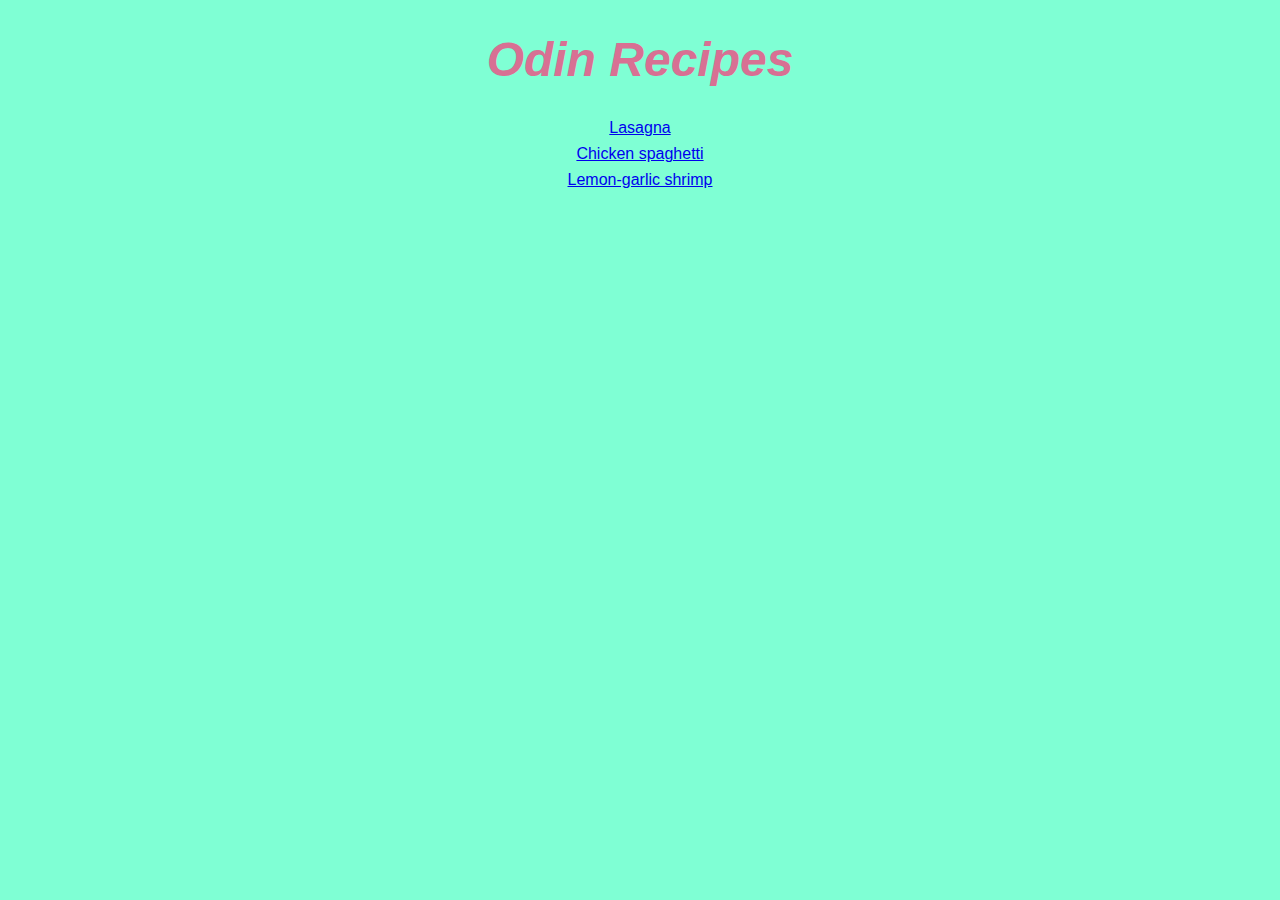
<file: index.html>
<!DOCTYPE html>
<html lang="en">
  <head>
    <meta charset="UTF-8" />
    <meta name="viewport" content="width=device-width, initial-scale=1.0" />
    <link rel="stylesheet" href="style.css" />
    <title>Odin Recipes</title>
  </head>
  <body>
    <h1 class="header">Odin Recipes</h1>
    <ul class="list">
      <li class="list-item"><a href="recipes/lasagna.html">Lasagna</a></li>
      <li class="list-item">
        <a href="recipes/chicken-spaghetti.html">Chicken spaghetti</a>
      </li>
      <li class="list-item">
        <a href="recipes/lemon-garlic-shrimp.html">Lemon-garlic shrimp</a>
      </li>
    </ul>
  </body>
</html>
</file>
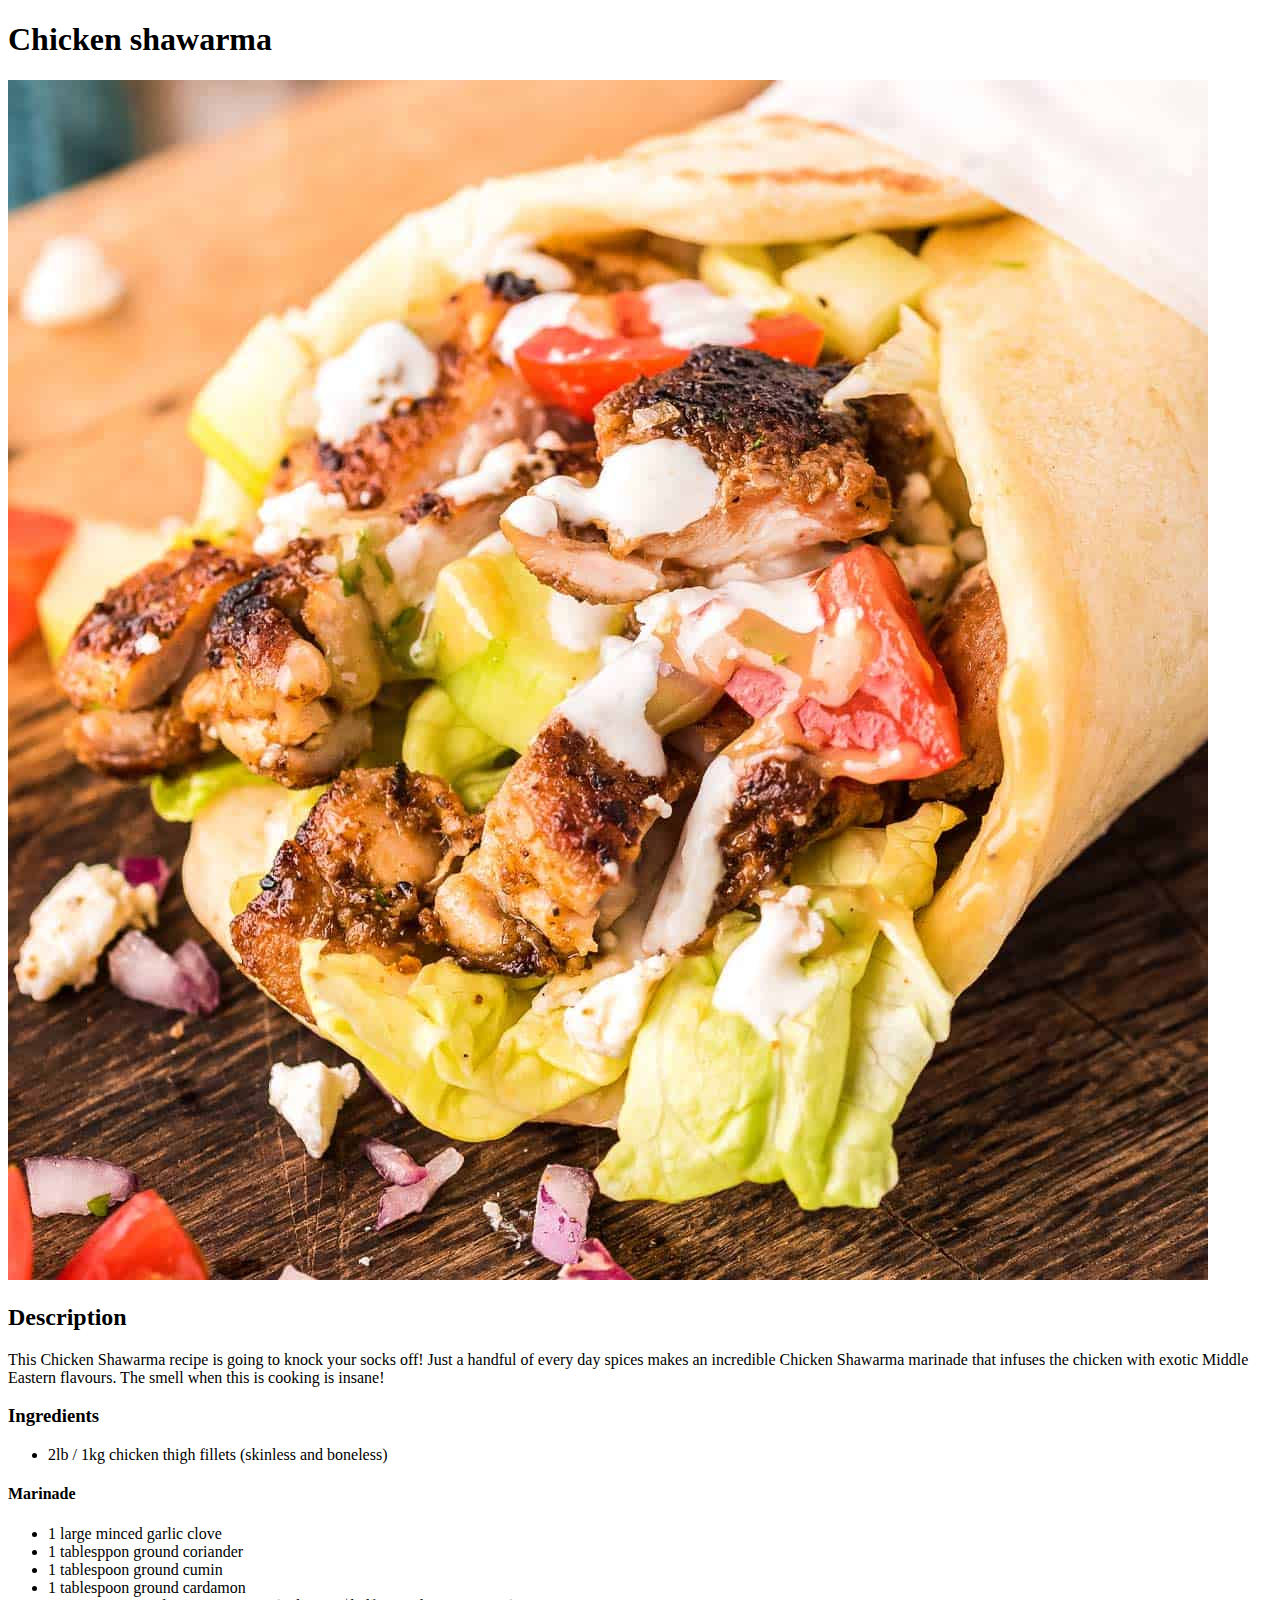
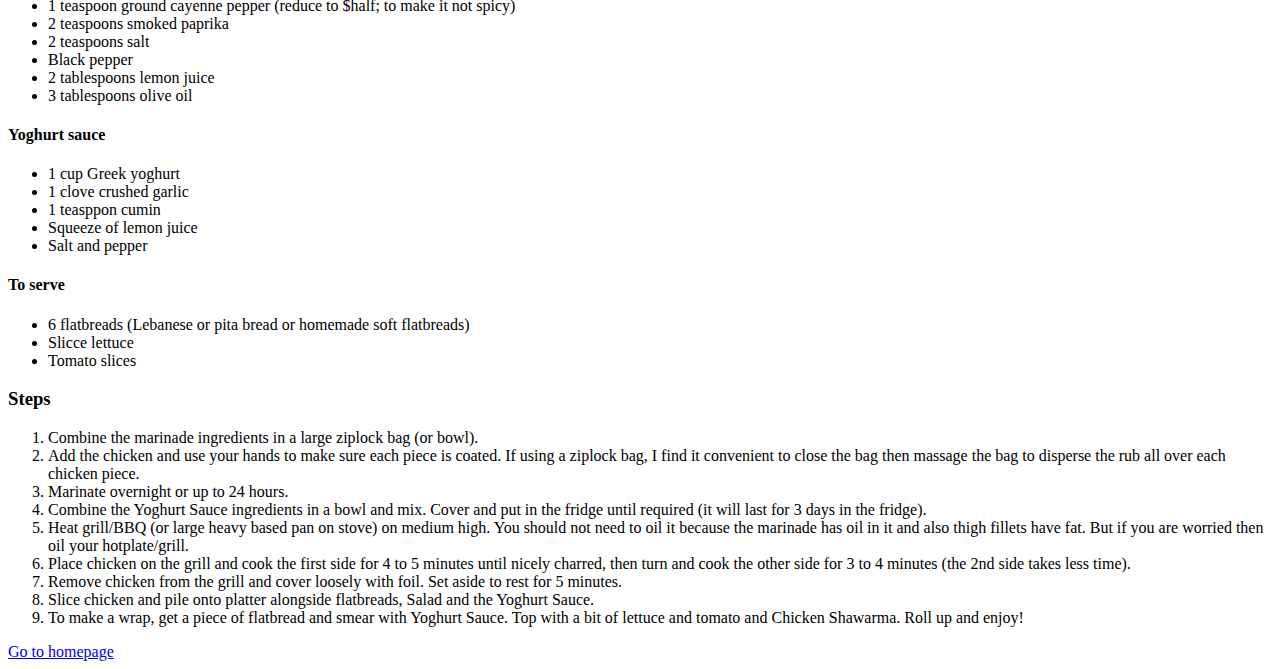
<file: recipes/chicken-shawarma.html>
<!DOCTYPE html>
<html lang="en">
  <head>
    <meta charset="UTF-8" />
    <meta http-equiv="X-UA-Compatible" content="IE=edge" />
    <meta name="viewport" content="width=device-width, initial-scale=1.0" />
    <title>Chicken shawarma</title>
  </head>
  <body>
    <h1>Chicken shawarma</h1>
    <img
      src="../img/chickenShawarma.jpg"
      alt="Picture of a homemade chicken shawarma"
    />
    <h2>Description</h2>
    <p>
      This Chicken Shawarma recipe is going to knock your socks off! Just a
      handful of every day spices makes an incredible Chicken Shawarma marinade
      that infuses the chicken with exotic Middle Eastern flavours. The smell
      when this is cooking is insane!
    </p>
    <h3>Ingredients</h3>
    <ul>
      <li>2lb / 1kg chicken thigh fillets (skinless and boneless)</li>
    </ul>
    <p></p>
    <h4>Marinade</h4>
    <ul>
      <li>1 large minced garlic clove</li>
      <li>1 tablesppon ground coriander</li>
      <li>1 tablespoon ground cumin</li>
      <li>1 tablespoon ground cardamon</li>
      <li>
        1 teaspoon ground cayenne pepper (reduce to $half; to make it not spicy)
      </li>
      <li>2 teaspoons smoked paprika</li>
      <li>2 teaspoons salt</li>
      <li>Black pepper</li>
      <li>2 tablespoons lemon juice</li>
      <li>3 tablespoons olive oil</li>
    </ul>
    <h4>Yoghurt sauce</h4>
    <ul>
      <li>1 cup Greek yoghurt</li>
      <li>1 clove crushed garlic</li>
      <li>1 teasppon cumin</li>
      <li>Squeeze of lemon juice</li>
      <li>Salt and pepper</li>
    </ul>
    <h4>To serve</h4>
    <ul>
      <li>6 flatbreads (Lebanese or pita bread or homemade soft flatbreads)</li>
      <li>Slicce lettuce</li>
      <li>Tomato slices</li>
    </ul>
    <h3>Steps</h3>
    <ol>
      <li>
        Combine the marinade ingredients in a large ziplock bag (or bowl).
      </li>
      <li>
        Add the chicken and use your hands to make sure each piece is coated. If
        using a ziplock bag, I find it convenient to close the bag then massage
        the bag to disperse the rub all over each chicken piece.
      </li>
      <li>Marinate overnight or up to 24 hours.</li>
      <li>
        Combine the Yoghurt Sauce ingredients in a bowl and mix. Cover and put
        in the fridge until required (it will last for 3 days in the fridge).
      </li>
      <li>
        Heat grill/BBQ (or large heavy based pan on stove) on medium high. You
        should not need to oil it because the marinade has oil in it and also
        thigh fillets have fat. But if you are worried then oil your
        hotplate/grill.
      </li>
      <li>
        Place chicken on the grill and cook the first side for 4 to 5 minutes
        until nicely charred, then turn and cook the other side for 3 to 4
        minutes (the 2nd side takes less time).
      </li>
      <li>
        Remove chicken from the grill and cover loosely with foil. Set aside to
        rest for 5 minutes.
      </li>
      <li>
        Slice chicken and pile onto platter alongside flatbreads, Salad and the
        Yoghurt Sauce.
      </li>
      <li>
        To make a wrap, get a piece of flatbread and smear with Yoghurt Sauce.
        Top with a bit of lettuce and tomato and Chicken Shawarma. Roll up and
        enjoy!
      </li>
    </ol>
    <a href="../index.html">Go to homepage</a>
  </body>
</html>
</file>
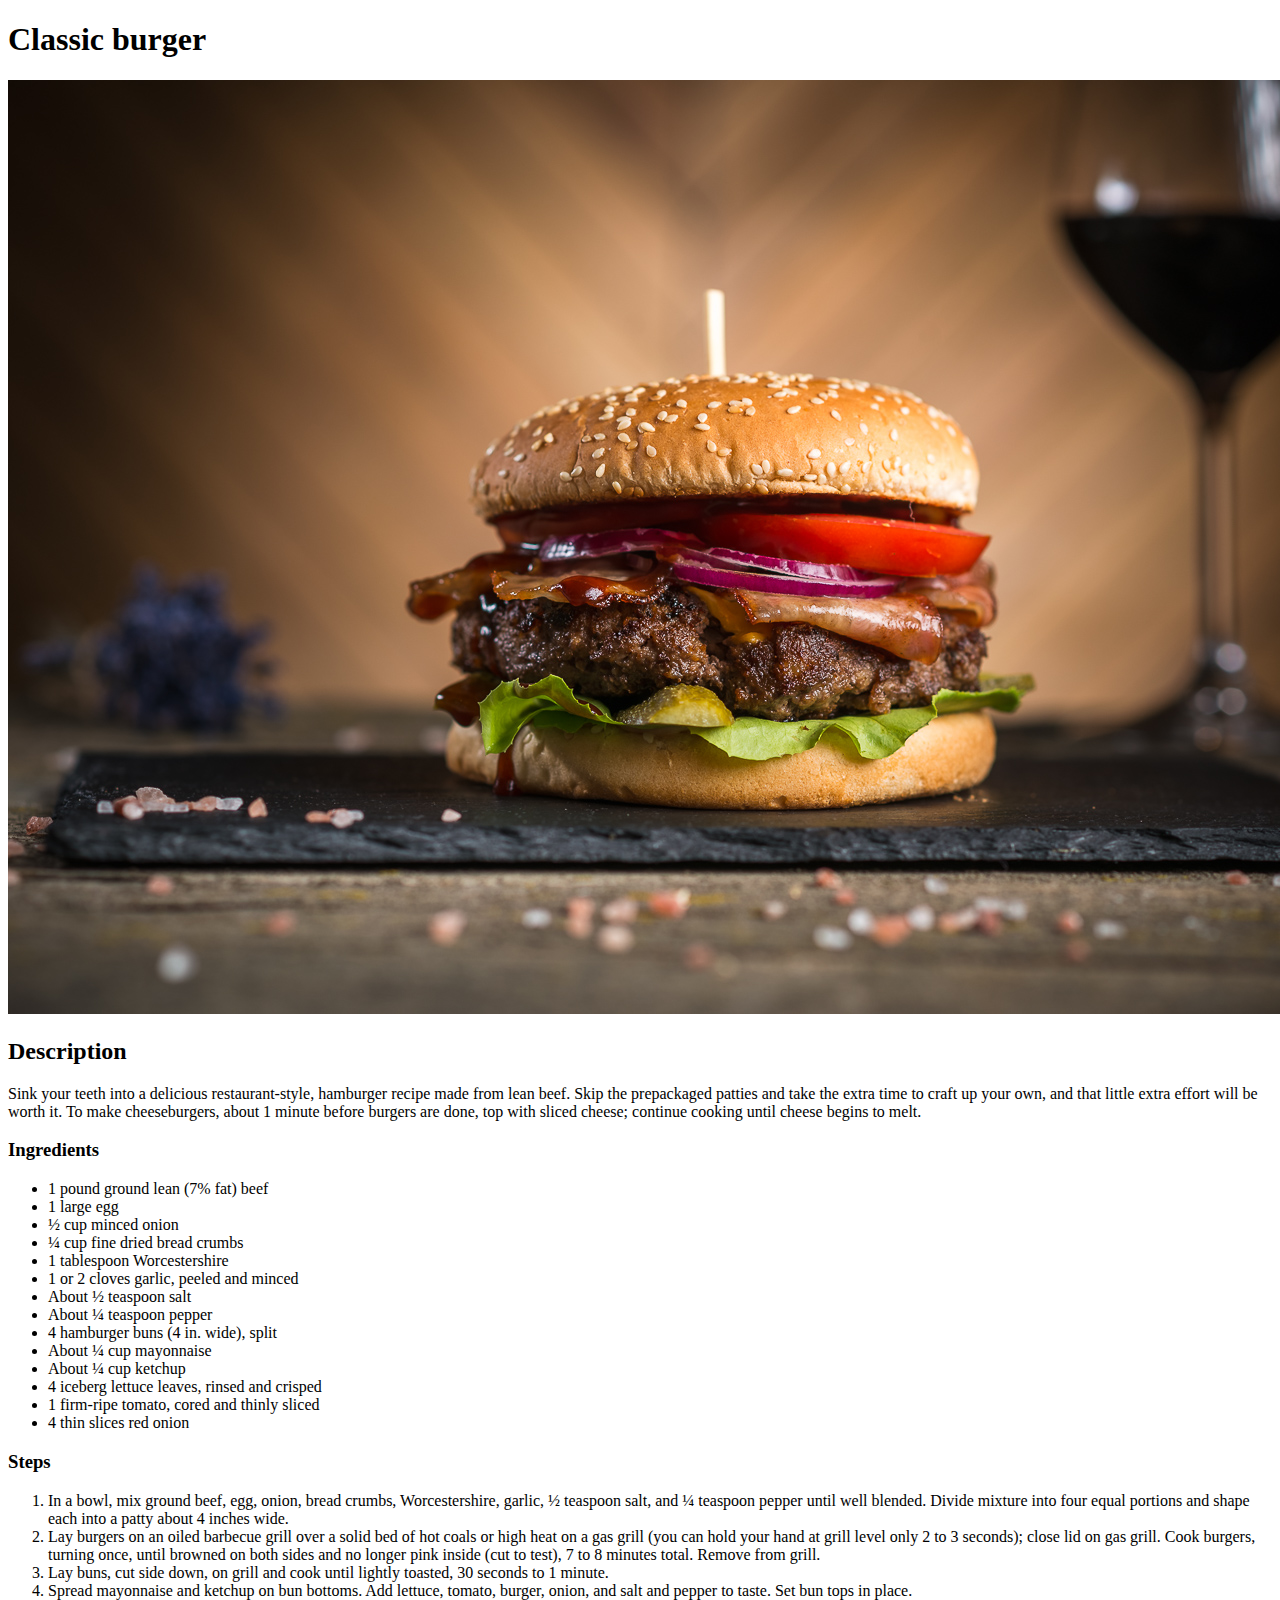
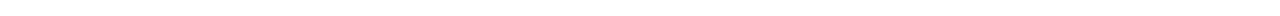
<file: recipes/classic-burger.html>
<!DOCTYPE html>
<html lang="en">
  <head>
    <meta charset="UTF-8" />
    <meta http-equiv="X-UA-Compatible" content="IE=edge" />
    <meta name="viewport" content="width=device-width, initial-scale=1.0" />
    <title>Classic burger</title>
  </head>
  <body>
    <h1>Classic burger</h1>
    <img src="../img/classicBurger.jpg" alt="Image of a classic burger" />
    <h2>Description</h2>
    <p>
      Sink your teeth into a delicious restaurant-style, hamburger recipe made
      from lean beef. Skip the prepackaged patties and take the extra time to
      craft up your own, and that little extra effort will be worth it. To make
      cheeseburgers, about 1 minute before burgers are done, top with sliced
      cheese; continue cooking until cheese begins to melt.
    </p>
    <h3>Ingredients</h3>
    <ul>
      <li>1 pound ground lean (7&percnt; fat) beef</li>
      <li>1 large egg</li>
      <li>&half; cup minced onion</li>
      <li>&#188; cup fine dried bread crumbs</li>
      <li>1 tablespoon Worcestershire</li>
      <li>1 or 2 cloves garlic, peeled and minced</li>
      <li>About &half; teaspoon salt</li>
      <li>About &#188; teaspoon pepper</li>
      <li>4 hamburger buns (4 in. wide), split</li>
      <li>About &#188; cup mayonnaise</li>
      <li>About &#188; cup ketchup</li>
      <li>4 iceberg lettuce leaves, rinsed and crisped</li>
      <li>1 firm-ripe tomato, cored and thinly sliced</li>
      <li>4 thin slices red onion</li>
    </ul>
    <h3>Steps</h3>
    <ol>
      <li>
        In a bowl, mix ground beef, egg, onion, bread crumbs, Worcestershire,
        garlic, &half; teaspoon salt, and &#188; teaspoon pepper until well
        blended. Divide mixture into four equal portions and shape each into a
        patty about 4 inches wide.
      </li>
      <li>
        Lay burgers on an oiled barbecue grill over a solid bed of hot coals or
        high heat on a gas grill (you can hold your hand at grill level only 2
        to 3 seconds); close lid on gas grill. Cook burgers, turning once, until
        browned on both sides and no longer pink inside (cut to test), 7 to 8
        minutes total. Remove from grill.
      </li>
      <li>
        Lay buns, cut side down, on grill and cook until lightly toasted, 30
        seconds to 1 minute.
      </li>
      <li>
        Spread mayonnaise and ketchup on bun bottoms. Add lettuce, tomato,
        burger, onion, and salt and pepper to taste. Set bun tops in place.
      </li>
    </ol>
  </body>
</html>
</file>
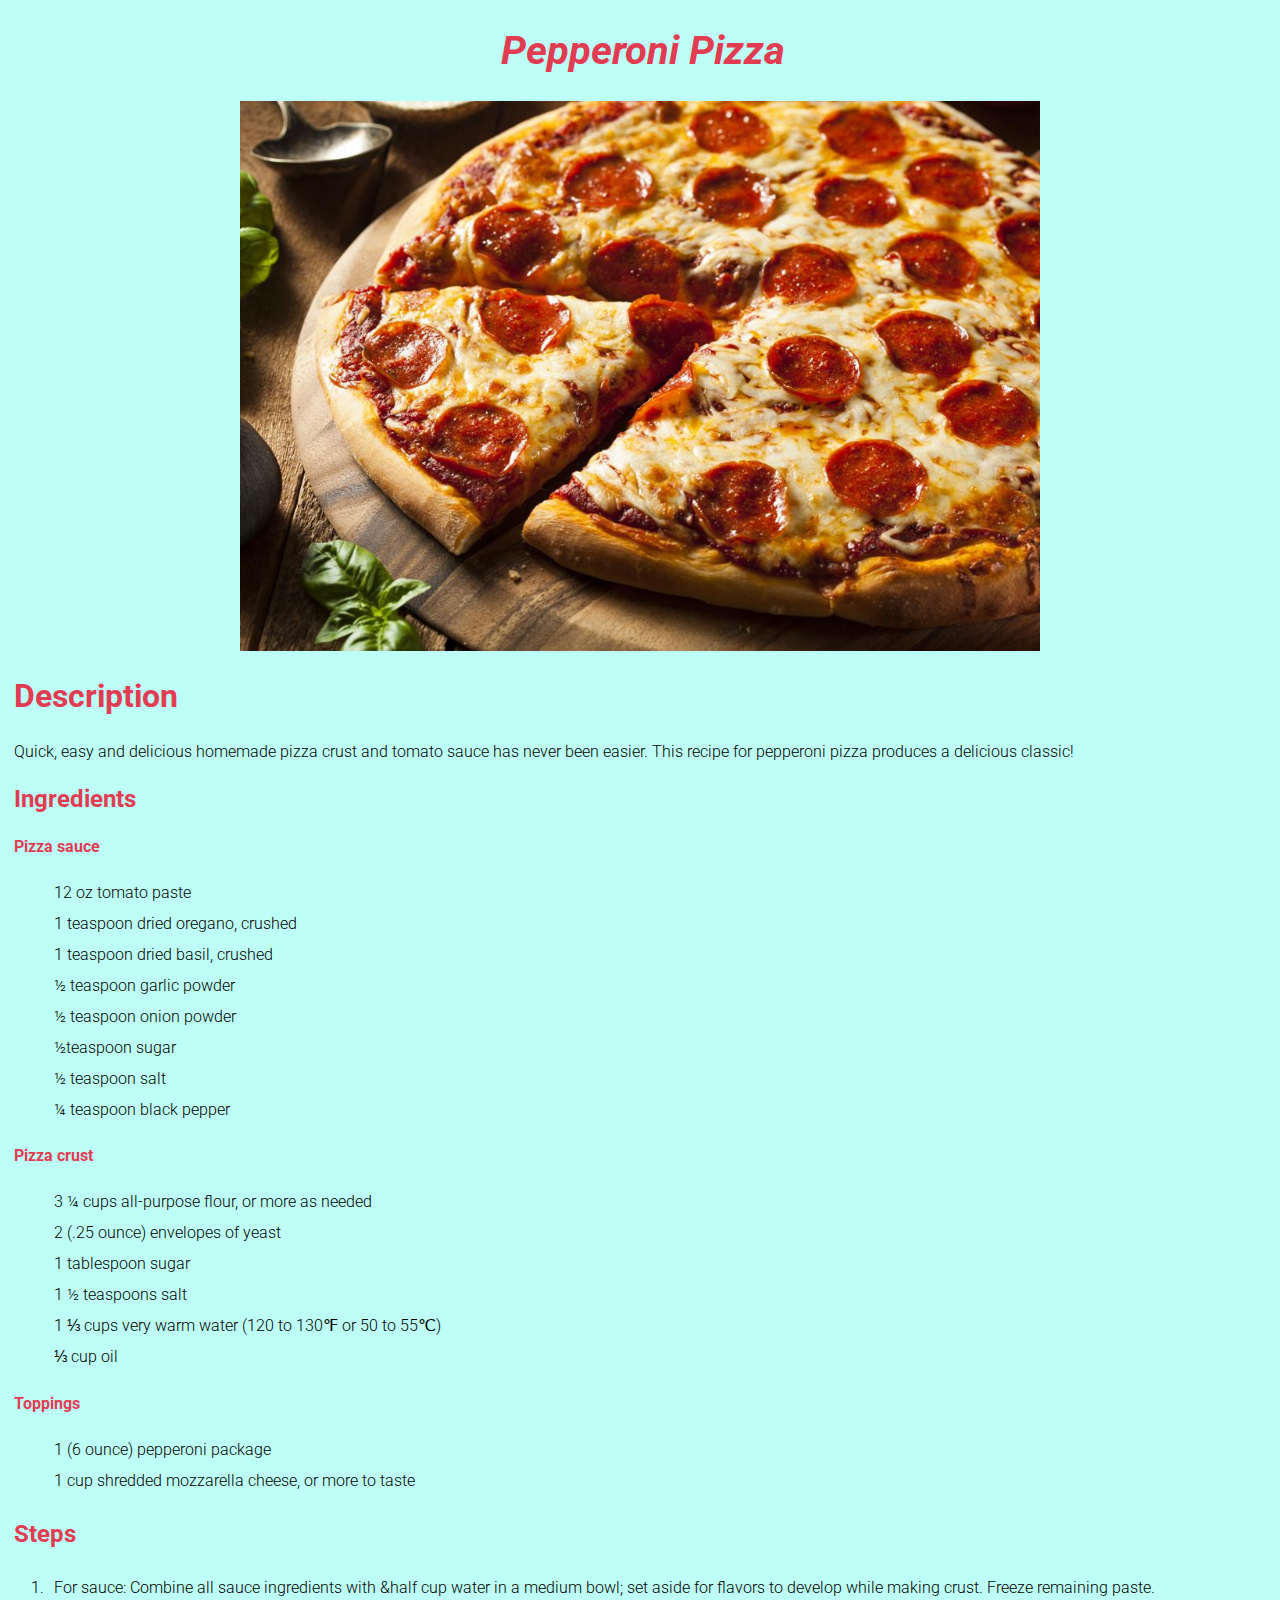
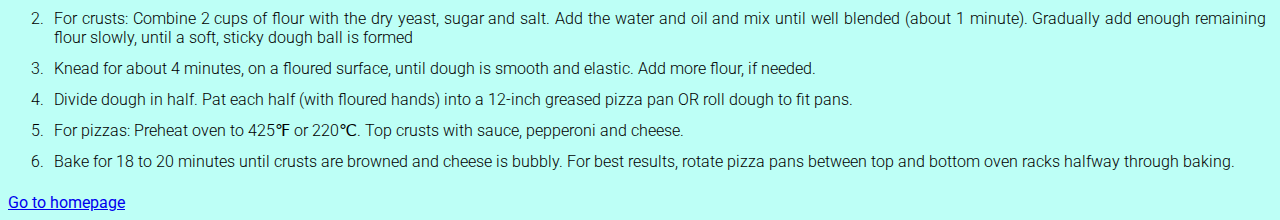
<file: recipes/pepperoni-pizza.html>
<!DOCTYPE html>
<html lang="en">
  <head>
    <meta charset="UTF-8" />
    <meta http-equiv="X-UA-Compatible" content="IE=edge" />
    <meta name="viewport" content="width=device-width, initial-scale=1.0" />
    <link rel="stylesheet" href="../styles.css" />
    <link rel="preconnect" href="https://fonts.googleapis.com" />
    <link rel="preconnect" href="https://fonts.gstatic.com" crossorigin />
    <link
      href="https://fonts.googleapis.com/css2?family=Roboto:ital,wght@0,100;0,300;0,400;0,500;0,700;0,900;1,100;1,300;1,400;1,500;1,700;1,900&display=swap"
      rel="stylesheet"
    />
    <title>Pepperoni Pizza</title>
  </head>
  <body>
    <h1 class="text header">Pepperoni Pizza</h1>
    <img class="imgHeader"
      src="../img/pepperoniPizza.jpeg"
      alt="Picture of a homemade Pepperoni Pizza"
    />
    <h2 class="text">Description</h2>
    <p class="text" id="paragraph">
      Quick, easy and delicious homemade pizza crust and tomato sauce has never
      been easier. This recipe for pepperoni pizza produces a delicious classic!
    </p>
    <h3 class="text">Ingredients</h3>
    <h4 class="text">Pizza sauce</h4>
    <ul class="list listUnordered">
      <li>12 oz tomato paste</li>
      <li>1 teaspoon dried oregano, crushed</li>
      <li>1 teaspoon dried basil, crushed</li>
      <li>&half; teaspoon garlic powder</li>
      <li>&half; teaspoon onion powder</li>
      <li>&half;teaspoon sugar</li>
      <li>&half; teaspoon salt</li>
      <li>&#188; teaspoon black pepper</li>
    </ul>
    <h4 class="text">Pizza crust</h4>
    <ul class="list listUnordered">
      <li>3 &#188; cups all-purpose flour, or more as needed</li>
      <li>2 (.25 ounce) envelopes of yeast</li>
      <li>1 tablespoon sugar</li>
      <li>1 &half; teaspoons salt</li>
      <li>
        1 &#8531; cups very warm water (120 to 130&#8457; or 50 to 55&#8451;)
      </li>
      <li>&#8531; cup oil</li>
    </ul>
    <h4 class="text">Toppings</h4>
    <ul class="list listUnordered">
      <li>1 (6 ounce) pepperoni package</li>
      <li>1 cup shredded mozzarella cheese, or more to taste</li>
    </ul>
    <h3 class="text">Steps</h3>
    <ol class="list">
      <li>
        For sauce: Combine all sauce ingredients with &half cup water in a
        medium bowl; set aside for flavors to develop while making crust. Freeze
        remaining paste.
      </li>
      <li>
        For crusts: Combine 2 cups of flour with the dry yeast, sugar and salt.
        Add the water and oil and mix until well blended (about 1 minute).
        Gradually add enough remaining flour slowly, until a soft, sticky dough
        ball is formed
      </li>
      <li>
        Knead for about 4 minutes, on a floured surface, until dough is smooth
        and elastic. Add more flour, if needed.
      </li>
      <li>
        Divide dough in half. Pat each half (with floured hands) into a 12-inch
        greased pizza pan OR roll dough to fit pans.
      </li>
      <li>
        For pizzas: Preheat oven to 425&#8457 or 220&#8451;. Top crusts with sauce,
        pepperoni and cheese.
      </li>
      <li>
        Bake for 18 to 20 minutes until crusts are browned and cheese is bubbly.
        For best results, rotate pizza pans between top and bottom oven racks
        halfway through baking.
      </li>
    </ol>
    <a href="../index.html">Go to homepage</a>
  </body>
</html>
</file>
<file: style.css>
body {
  background-color: #7fffd4;
  font-family: "Lucida Sans", "Lucida Sans Regular", "Lucida Grande",
    "Lucida Sans Unicode", Geneva, Verdana, sans-serif;
}

.header {
  text-align: center;
  font-size: 48px;
  font-style: italic;
}

.sub-header {
  font-size: 32px;
  text-align: center;
}

.recipe-description {
  padding: 16px 48px;
  text-align: center;
}

.list {
  text-align: center;
  padding: 0;
}

.list-item {
  list-style: none;
  margin-top: 8px;
  margin-bottom: 8px;
}

img {
  width: 350px;
  height: auto;
  display: block;
  margin: 0 auto;
}

.home-redirect {
  font-size: 20px;
  font-weight: 700;
  display: block;
  text-align: center;
  margin-top: 32px;
}

.header,
.sub-header {
  color: #d87093;
}
</file>
<file: styles.css>
body {
    background-color: #bdfff6;
}

.text {
    text-align: justify;
    padding-left: 6px;
    color: #e23c52;
    font-family: 'Roboto', sans-serif;
}

.header {
    font-size: 40px;
    font-weight: 700;
    font-style: italic;
    text-align: center;
}

.imgHeader {
    height: auto;
    width: 800px;
    display: block;
    margin: 0 auto;
}

.list,
.listUnordered {
    text-align: justify;
    font-family: 'Roboto', sans-serif;
    font-size: 16px;
    font-weight: 300;
}

.listUnordered {
    list-style-type: none;
}

li {
    padding: 6px;
}

#paragraph {
    color: black;
    font-weight: 300;
}

h2 {
    font-size: 32px;
}

h3 {
    font-size: 24px;
}

h4 {
    font-size: 16px;
}

a {
    font-family: 'Roboto', sans-serif;
}

#listHome {
    text-align: center;
}
</file>
